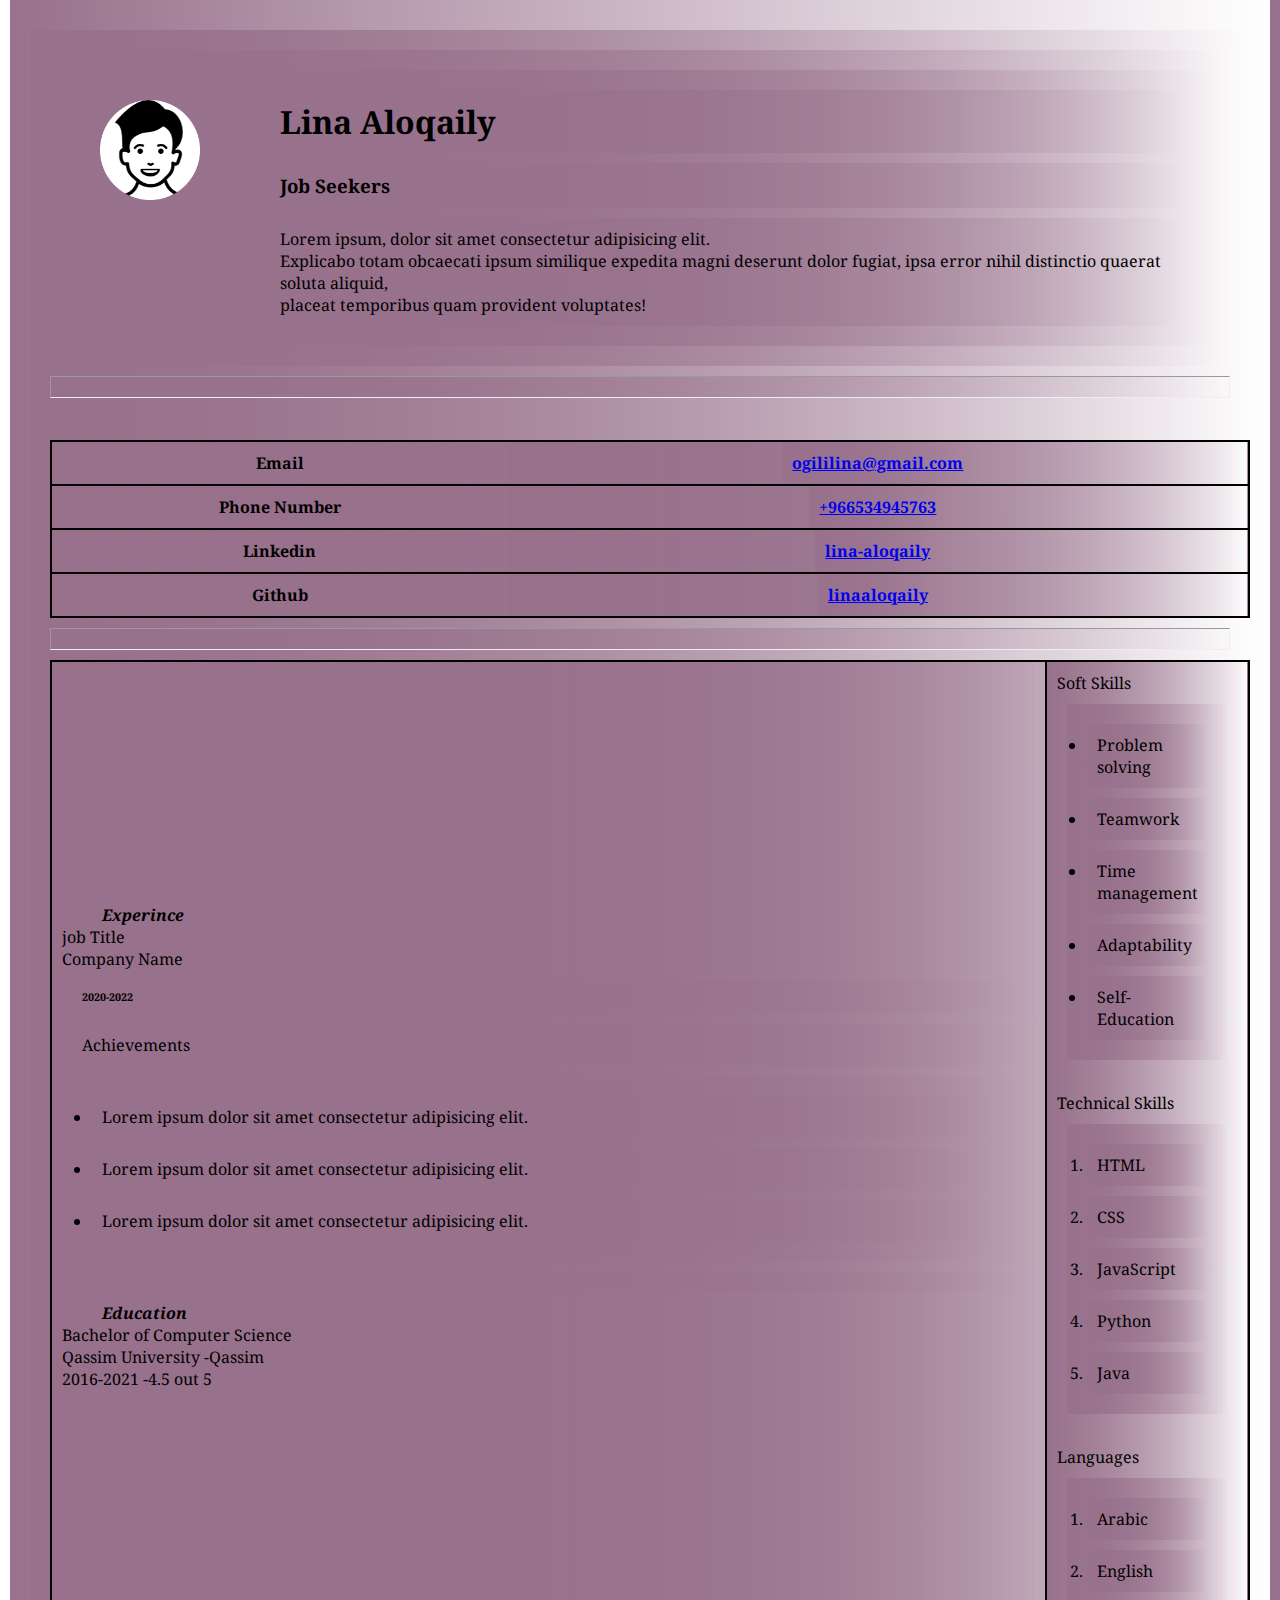
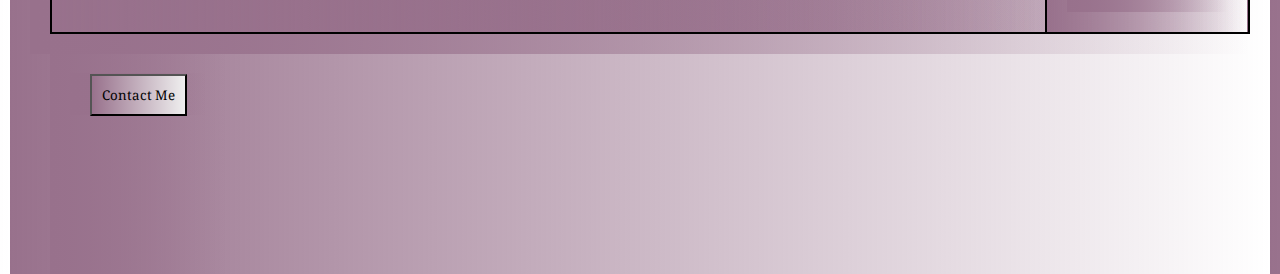
<file: index.html>
<!DOCTYPE html>
<html lang="en">
<head>
    <meta charset="UTF-8">
    <meta http-equiv="X-UA-Compatible" content="IE=edge">
    <meta name="viewport" content="width=device-width, initial-scale=1.0">
    <!-- Makes to activate the Css page  -->
    <link rel="stylesheet" href="style.css">
    <!-- links for google fonts -->
    <link rel="preconnect" href="https://fonts.googleapis.com">
    <link rel="preconnect" href="https://fonts.gstatic.com" crossorigin>
    <link href="https://fonts.googleapis.com/css2?family=Noto+Serif:ital@1&display=swap" rel="stylesheet">
    <title>My Project</title>
</head>
<body>
    <div class="head">
        <div>
            <img src="tutorial-img-modified.png" alt="tutorial" width="100" height="100">
        </div>
        <div>
            <h1>Lina Aloqaily</h1>
            <h3>Job Seekers</h3>
            <p>Lorem ipsum, dolor sit amet consectetur adipisicing elit. <br> Explicabo totam obcaecati ipsum similique expedita magni deserunt dolor fugiat, ipsa error nihil distinctio quaerat soluta aliquid, <br> placeat temporibus quam provident voluptates!</p>
        </div>
    </div>
    <hr>
    <br>
    <table>
        <tr>
          <th>Email</th>
          <th><a href="mailto:ogililina@gmail.com">ogililina@gmail.com</a><br></th>
        </tr>
        <tr>
            <th>Phone Number</th>
            <th><a href="tel:+966534945763">+966534945763</a></th>
        </tr>
        <tr>
            <th>Linkedin</th>
            <th><a href=https://www.linkedin.com/in/lina-aloqaily-1b26bb1a4 target="_blank">lina-aloqaily</a></th>
        </tr>
        <tr>
            <th>Github</th>
            <th><a href=https://github.com/linaaloqaily target="_blank">linaaloqaily</a></th>
        </tr>
      </table>

      <!-- hr for puts line  -->
      <hr>

    <table class="table">
        <tr>
            <td>
                <strong><em>Experince</em></strong> <br>
                job Title <br>
               Company Name 
               <h6>2020-2022</h6>
               <p>
                   Achievements
                   <ul>
                       <li>Lorem ipsum dolor sit amet consectetur adipisicing elit.</li>
                       <li>Lorem ipsum dolor sit amet consectetur adipisicing elit.</li>
                       <li>Lorem ipsum dolor sit amet consectetur adipisicing elit.</li>
                   </ul>
               </p> 
                <strong><em>Education</em></strong> <br>
               Bachelor of Computer Science <br>
               Qassim University -Qassim <br>
               2016-2021 -4.5 out 5

            </td>

            <td>
                Soft Skills <br>
                <ul>
                    <li>Problem solving</li>
                    <li>Teamwork</li>
                    <li>Time management</li>
                    <li>Adaptability</li>
                    <li>Self-Education</li>
                </ul>
                <br>
                Technical Skills <br>
                <ol>
                    <li>HTML</li>
                    <li>CSS</li>
                    <li>JavaScript</li>
                    <li>Python</li>
                    <li>Java</li>
                </ol>
                <br>
                Languages <br>
                <ol>
                    <li>Arabic</li>
                    <li>English</li>
                </ol>

            </td>
        </tr>
    </table>
    <div class="contactMe">
        <a href="contactMe.html"><input type="button" value="Contact Me"></a>
    </div>
   


</body>
</html>
</file>
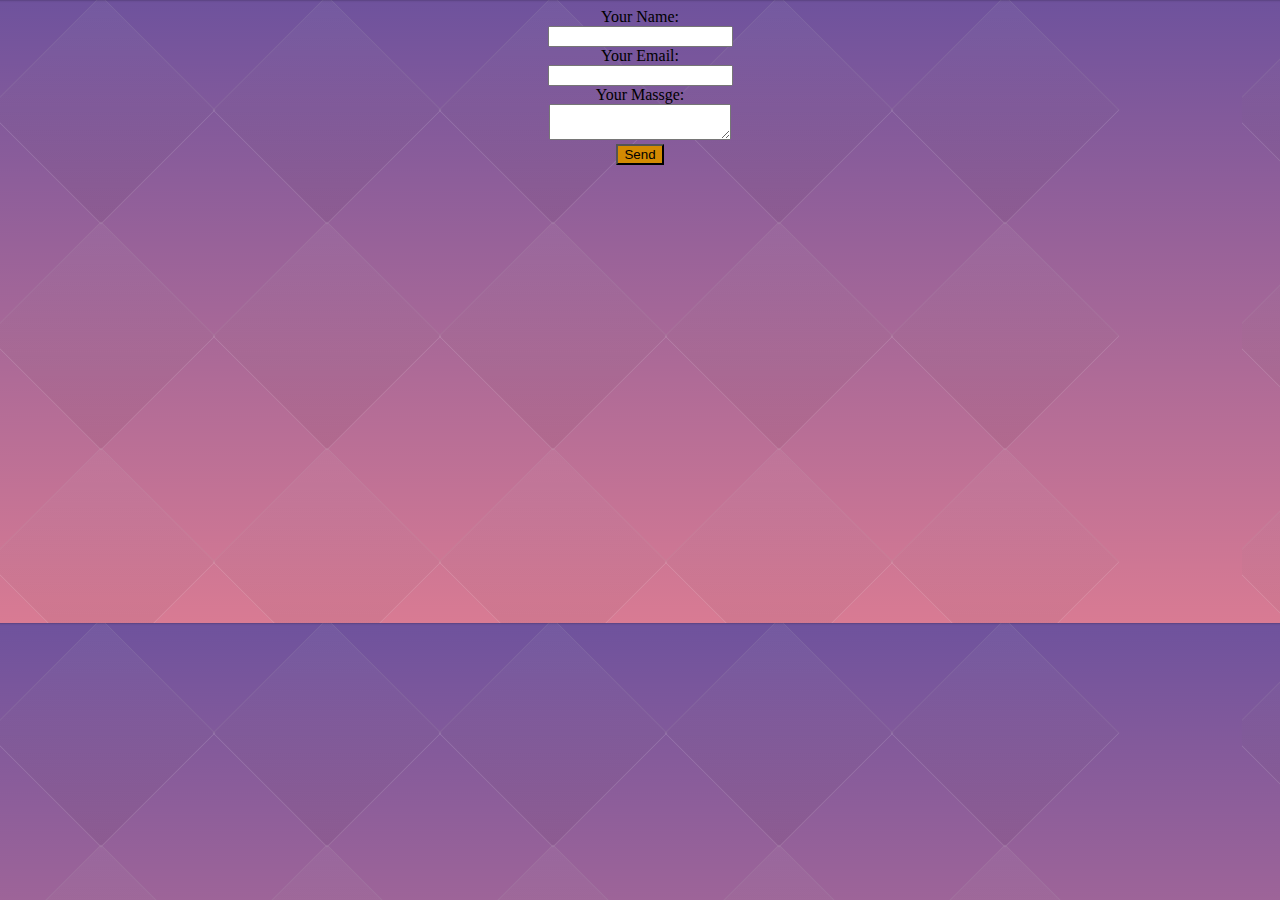
<file: contactMe.html>
<!DOCTYPE html>
<html lang="en">
<head>
    <meta charset="UTF-8">
    <meta http-equiv="X-UA-Compatible" content="IE=edge">
    <meta name="viewport" content="width=device-width, initial-scale=1.0">
    <title>Contact Me</title>
    <style>
        body{
            background-image: url('background-image.png');
        }
        div{
            border: 200px;
        
        }
    </style>
</head>
<body>
    <div>
        <form style="text-align: center;">
            <label for="yourName">Your Name:</label> <br> 
            <input type="text" id="yourName"> <br>
            <label for="yourEmail">Your Email:</label> <br>
            <input type="text" id="yourEmail"> <br>
            <label for="yourMassge">Your Massge:</label> <br>
            <textarea type="text" id="yourMassge"></textarea> <br>
            <input type="submit" value="Send" style="background-color: rgb(211, 138, 2);"> <br>
         </form>
    </div>
    
</body>
</html>
</file>
<file: style.css>
/* (*) Applies to all pages */
*{
    margin: 10px;
    padding: 10px;
    background-image: linear-gradient(to left, rgba(53, 29, 65, 0), rgb(152, 113, 140));
    font-family: 'Noto Serif', serif;
}
.head{
    display: flex;
    flex-direction: row;
}
table, tr, td{
    border:  2px solid black;
    border-collapse: collapse;
    width: 100%;
    
}
.contactMe{
    height: 200px;
  position: absolute;
  align-items: center;
}
.table{
    text-align: left;
   
}
</file>
